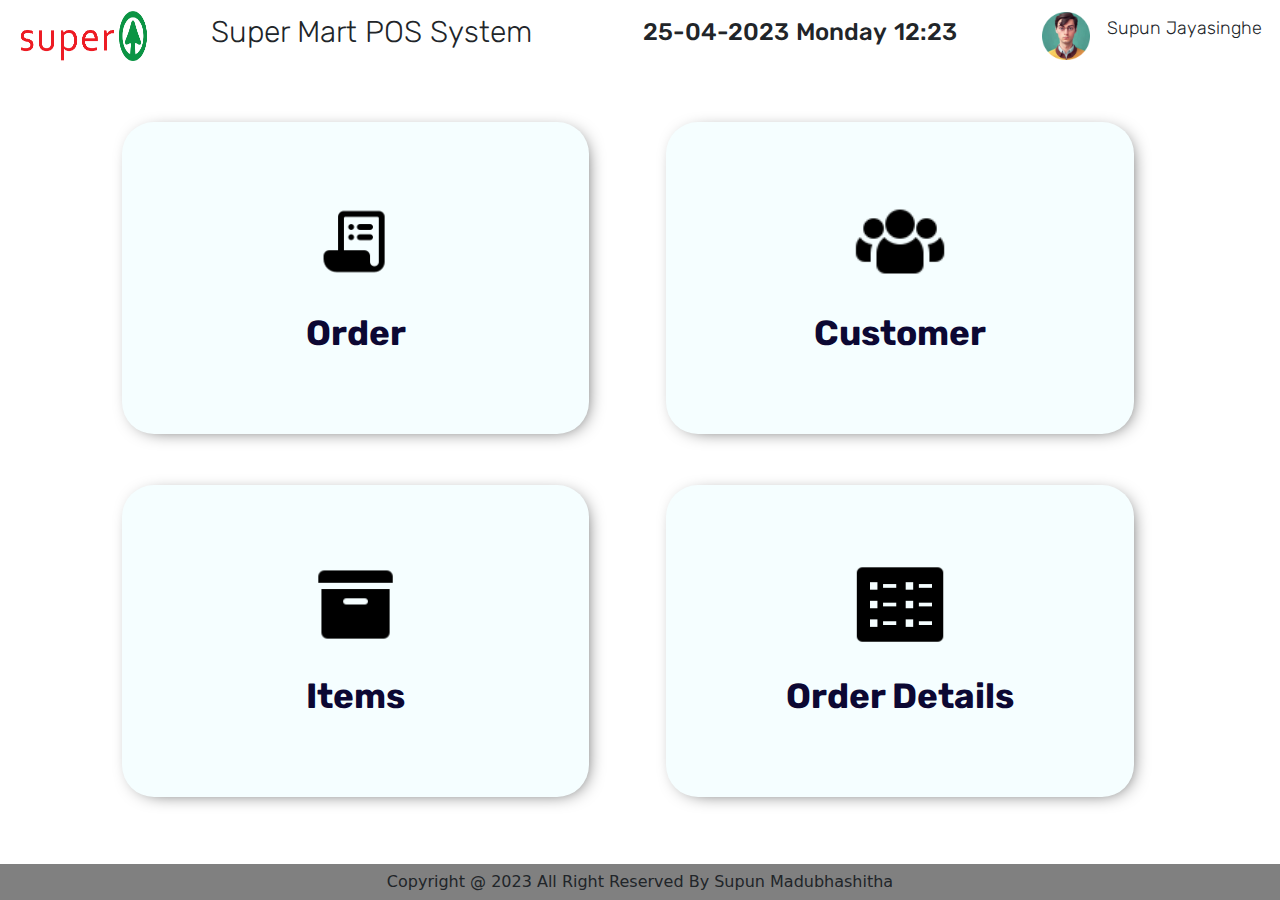
<file: index.html>
<!--/*
* @author : mj@Max
* Date    : 8/13/2023 (Sun)
* Time    : 3:38 PM
* Project : Web POS
* For GDSE course of IJSE institute.
*/-->

<!DOCTYPE html>
<html lang="en">
<head>
    <meta charset="UTF-8">
    <title>Super Mart</title>
    <link href="asset/lib/css_lib/normalize.css" rel="stylesheet">
    <link href="asset/material/logo/superMartLogo.png" rel="icon">
    <link href="https://fonts.googleapis.com" rel="preconnect">
    <link crossorigin href="https://fonts.gstatic.com" rel="preconnect">
    <link href="https://fonts.googleapis.com/css2?family=Roboto&family=Rubik&display=swap" rel="stylesheet">
    <meta content="Super mart,super,mart " name="keywords">
    <meta content="Sri lanka largest market place" name="description">
    <meta content="S.M.Jayasinghe" name="author">
    <meta content="S.M.Jayasinghe" name="owner">
    <meta content="width=device-width initial-scale=1" name="viewport">
    <link rel="stylesheet" href="asset/lib/Bootstrap/css/bootstrap.min.css">
    <link rel="stylesheet" href="asset/custom_css/main_form/Main.css">
<body>
<header>
    <section>
        <img alt="logo.png" id="logo" src="asset/material/logo/superMartLogo.png">
        <h2>Super Mart POS System</h2>
    </section>

    <section>
        <div>
            <h4>25-04-2023</h4>
            <h4>Monday</h4>
            <h4>12:23</h4>
        </div>
        <div>
            <img alt="userImage.png" id="userImage" src="asset/material/image/UserImage.png">
            <p>Supun Jayasinghe</p>
        </div>
    </section>
</header>
<main>
    <aside>
        <nav>
            <a href="">
            <div id="orderFromBtn" class="navigate_btn">
                    <img alt="order.png" class="nav_icon" src="asset/material/icon/icons8-purchase-order-96.png">
                    <h4>Order</h4>
            </div>
            </a>
            <a href="">
            <div id="customerFromBtn" class="navigate_btn">
                <img alt="order.png" class="nav_icon" src="asset/material/icon/icons8-customer-64.png">
                <h4>Customer</h4>
            </div>
            </a>
            <a href="">
            <div id="itemFromBtn" class="navigate_btn">
                <img alt="order.png" class="nav_icon" src="asset/material/icon/icons8-product-90.png">
                <h4>Items</h4>
            </div>
            </a>
            <a href="">
            <div id="orderDetailsFromBtn" class="navigate_btn">
                <img alt="order.png" class="nav_icon" src="asset/material/icon/icons8-more-details-100.png">
                <h4>Order Details</h4>
            </div>
            </a>
        </nav>
    </aside>
</main>
<footer>
    <p>Copyright  @ 2023 All Right  Reserved By Supun Madubhashitha</p>
</footer>
</body>
</html>
</file>
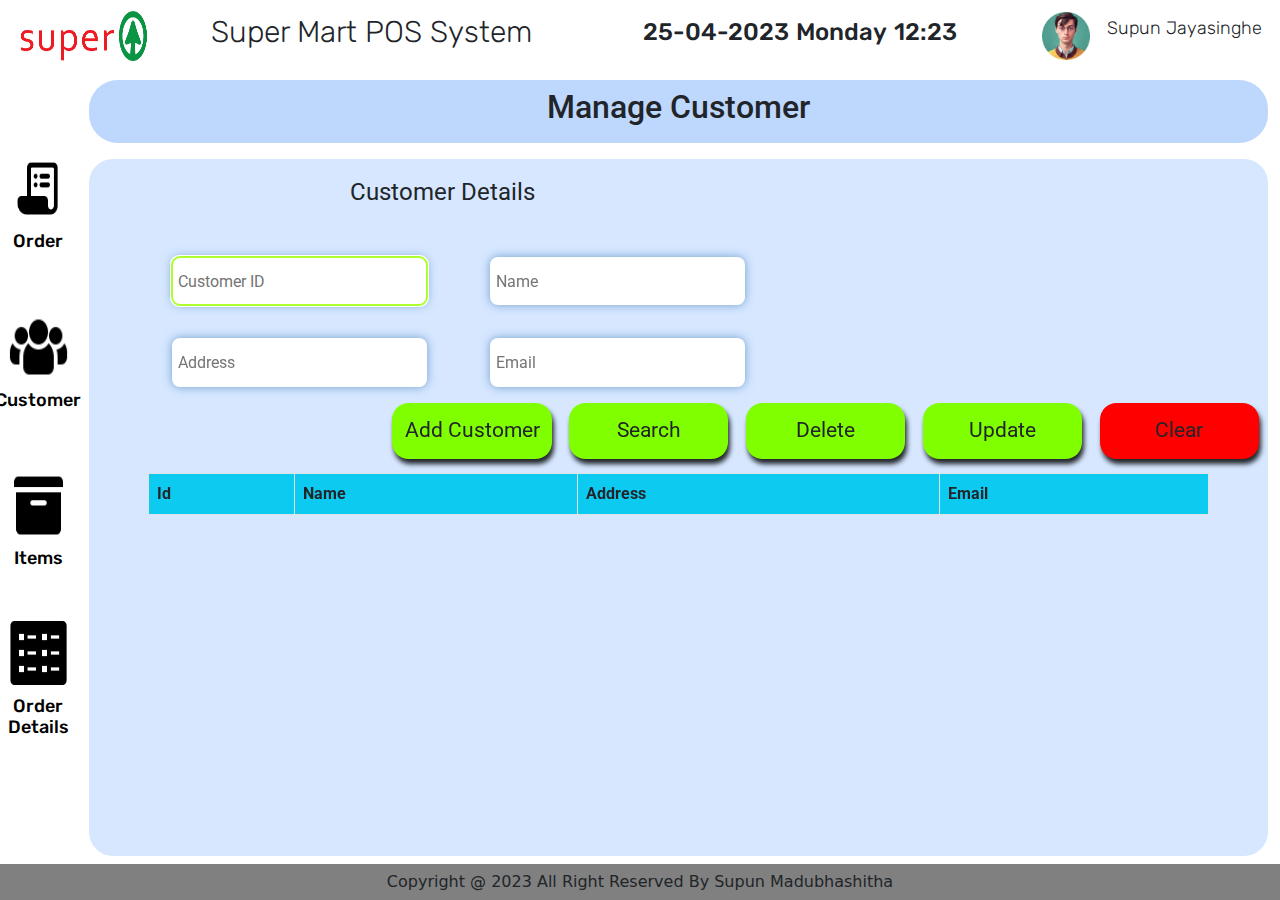
<file: customer.html>
<!--/*
* @author : supun@mj
* Project : Web POS
* Date    : 8/16/2023 (Wed)
* Time    : 2:52 AM
* For GDSE course of IJSE institute.
*/-->
<!DOCTYPE html>
<html lang="en">
<head>
    <meta charset="UTF-8">
    <title>Super Mart</title>
    <link href="asset/lib/css_lib/normalize.css" rel="stylesheet">
    <link href="asset/material/logo/superMartLogo.png" rel="icon">
    <link href="https://fonts.googleapis.com" rel="preconnect">
    <link crossorigin href="https://fonts.gstatic.com" rel="preconnect">
    <link href="https://fonts.googleapis.com/css2?family=Roboto&family=Rubik&display=swap" rel="stylesheet">
    <meta content="Super mart,super,mart " name="keywords">
    <meta content="Sri lanka largest market place" name="description">
    <meta content="S.M.Jayasinghe" name="author">
    <meta content="S.M.Jayasinghe" name="owner">
    <meta content="width=device-width initial-scale=1" name="viewport">
    <link rel="stylesheet" href="asset/lib/Bootstrap/css/bootstrap.min.css">


    <link rel="stylesheet" href="asset/custom_css/common/header/header.css">

    <link rel="stylesheet" href="asset/custom_css/common/nav_icon/nav_icon_style.css">

    <link rel="stylesheet" href="asset/custom_css/customer_form/customerForm.css">
<body>
<header>
    <section>
        <img alt="logo.png" id="logo" src="/asset/material/logo/superMartLogo.png">
        <h2>Super Mart POS System</h2>
    </section>

    <section>
        <div>
            <h4>25-04-2023</h4>
            <h4>Monday</h4>
            <h4>12:23</h4>
        </div>
        <div>
            <img alt="userImage.png" id="userImage" src="/asset/material/image/UserImage.png">
            <p>Supun Jayasinghe</p>
        </div>
    </section>
</header>
<main>
    <aside>
        <nav>
            <a href="order.html">
                <img alt="order.png" class="nav_icon" src="asset/material/icon/icons8-purchase-order-96.png">
                <h4>Order</h4>
            </a>

            <a href="">
                <img alt="order.png" class="nav_icon" src="asset/material/icon/icons8-customer-64.png">
                 <h4>Customer</h4>
            </a>
            <a href="item.html">
                <img alt="order.png" class="nav_icon" src="asset/material/icon/icons8-product-90.png">
                <h4>Items</h4>
            </a>
            <a href="orderDetails.html">
                <img alt="order.png" class="nav_icon" src="asset/material/icon/icons8-more-details-100.png">
                <h4>Order Details</h4>
            </a>
        </nav>

    </aside>
    <section class="form" id="customerForm">
        <div>
            <div>
                <h2>Manage Customer</h2>
            </div>
            <div>
                <div>
                    <div>
                        <p>Customer Details</p>
                    </div>
                    <div>
                        <label for="inputCusId"></label><input class="cusInput" id="inputCusId" placeholder=" Customer ID" type="text">
                        <label for="inputCusName"></label><input class="cusInput" id="inputCusName" placeholder=" Name" type="text">
                    </div>
                    <div>
                        <label for="inputCusAddress"></label><input class="cusInput" id="inputCusAddress" placeholder=" Address" type="text">
                        <label for="inputCusEmail"></label><input class="cusInput" id="inputCusEmail" placeholder=" Email" type="email">
                    </div>
                </div>
                <div>

                    <div id="addCus">Add Customer</div>
                    <div id="searchBtn">Search</div>
                    <div id="deleteCus">Delete</div>
                    <div id="updateCus">Update</div>
                    <div id="clearCus">Clear</div>

                </div>
                <div>
                    <table class="table table-hover table-bordered" id="customer_table">
                        <thead class="bg-info">
                        <tr>
                            <th scope="col">Id</th>
                            <th scope="col">Name</th>
                            <th scope="col">Address</th>
                            <th scope="col">Email</th>
                        </tr>
                        </thead>
                        <tbody id="cusTBody">

                        </tbody>
                    </table>
                </div>
            </div>
        </div>
    </section>


    </section>
</main>
<footer>
    <p>Copyright @ 2023 All Right Reserved By Supun Madubhashitha</p>
</footer>
<script src="asset/lib/JQuery/jquery-3.6.1.min.js"></script>
<script src="db/CustomerArray.js"></script>

<script>

    const idI = $('#inputCusId');
    const nameI = $("#inputCusName");
    const addressI = $("#inputCusAddress");
    const emailI = $("#inputCusEmail");
    const cusTBody = $('#cusTBody');

    idI.focus();

    const cusIdRegex = /^(C)[0-9]{3}$/;
    const cusNameRegex = /^[A-z ]{3,30}$/;
    const cusEmailRegex = /^[a-z0-9]{4,40}@(gmail|yahoo|ymail|email).com$/;
    const cusAddressRegex = /^[A-z0-9]{4,40}$/;

    let validateAll = false;

    function regex(status, input) {
        if (status) {
            input.css("outline-color", "greenyellow");
            // input.css("box-shadow","0 0 10px greenyellow")
            validateAll = true;

        } else {
            input.css("outline-color", "red");
            // input.css("box-shadow","0 0 10px red")
            validateAll = false;
        }
    }

    idI.on("keyup", function (event) {
        if (cusIdRegex.test(idI.val())) {
            regex(true, idI);
            if (event.code === "Enter") {
                nameI.focus();

            }

        } else {
            regex(false, idI);
            if (event.code === "Enter") {
                alert("Check your input again !!!");
            }
        }

    })
    nameI.on("keyup", function (event) {
        if (cusNameRegex.test(nameI.val())) {
            regex(true, nameI);
            if (event.code === "Enter") {
                addressI.focus();
            }
        } else {
            regex(false, nameI);
            if (event.code === "Enter") {
                alert("Check your input again !!!");
            }
        }

    })
    addressI.on("keyup", function (event) {
        if (cusAddressRegex.test(addressI.val())) {
            regex(true, addressI);
            if (event.code === "Enter") {
                emailI.focus();
            }
        } else {
            regex(false, addressI);
            if (event.code === "Enter") {
                alert("Check your input again !!!");
            }
        }

    })
    emailI.on("keyup", function (event) {
        if (cusEmailRegex.test(emailI.val())) {
            regex(true, emailI);
            if (event.code === "Enter") {
                addCustomer();
            }
        } else {
            regex(false, emailI);
            if (event.code === "Enter") {
                alert("Check your input again !!!");
            }
        }

    })

    function emptyField() {
        return idI.val() === "" || nameI.val() === "" || addressI.val() === "" || emailI.val() === "";
    }

    function customerIsExists(id){
        let exists = false;
        for (let i = 0; i < CustomerArray.length; i++) {
            if(id === CustomerArray[i].id){
                exists = true;
            }
        }
        return exists;
    }

    function getCustomerIndex(id) {
        for (let i in CustomerArray){
            if(id === CustomerArray[i].id){
                return i;
            }
        }

    }

    function loadAllCustomer() {

/*        //--------------------------- mehemath aulak na ---------------------------------------------------------------------------------------
        let customer = CustomerArray[CustomerArray.length - 1];
        let customerForTable = `<tr><td>${customer.id}</td><td>${customer.name}</td><td>${customer.address}</td><td>${customer.email}</td></tr>`;
        $("#cusTBody").append(customerForTable);*/

        // table eke clean karala mulu array ekema aluthin danth puluwan
        cusTBody.empty();
        for(let i in CustomerArray){
            let customerForTable = `<tr><td>${CustomerArray[i].id}</td><td>${CustomerArray[i].name}</td><td>${CustomerArray[i].address}</td><td>${CustomerArray[i].email}</td></tr>`;
            cusTBody.append(customerForTable);
        }



    }

    function addCustomer() {

        if (!emptyField() && validateAll) {

            if(!customerIsExists(idI.val())){
                let customerObject = {
                    id: idI.val(),
                    name: nameI.val(),
                    address: addressI.val(),
                    email: emailI.val()
                };
                CustomerArray.push(customerObject);
                loadAllCustomer();
                clearInput();
                idI.focus();
            }else {
                alert("Invalid Input !!! "+idI.val()+" customer already in the System !!!");
                idI.focus();
            }
        } else {
            alert("Invalid Input!!!");
        }
        trClick();
    }

    function updateCustomer(){
        if(customerIsExists(idI.val())) {
            if (!emptyField() && validateAll) {
                if (confirm("Do you want to Update Customer " + idI.val())) {
                    let id = getCustomerIndex(idI.val());
                    CustomerArray[id].name = nameI.val();
                    CustomerArray[id].address = addressI.val();
                    CustomerArray[id].email = emailI.val();
                    loadAllCustomer();
                    clearInput();
                    idI.focus();
                }
            }else {
                alert("Invalid Input!!!");
            }
        }else{
            alert("There is no customer in this ID "+ idI.val());
        }
        trClick();
    }

    function deleteCustomer(id){
        if(customerIsExists(id)) {
            if(confirm("Do you want to delete Customer "+id)){
                let index = getCustomerIndex(id);
                CustomerArray.splice(index,1);
                loadAllCustomer();
                clearInput();
            }
        }else{
            alert("There is no customer in this ID "+ idI.val());
        }
        trClick();
    }

    function searchCustomer(id){
        // for(var i in CustomerArray){
        //     if(id === CustomerArray[i].id){
        //         return i;
        //     }
        // }
        for(let i of CustomerArray){
            if(i.id === id ){
                return i;
            }
        }
        trClick();
    }

    function clearInput(){
        idI.val("");
        nameI.val("");
        addressI.val("");
        emailI.val("");
    }

    function trClick(){
        const cusTBodyTR = $('#cusTBody>tr');
        cusTBodyTR.off();
        cusTBodyTR.on("click",function (){
            idI.val($(this).children().eq("0").text());
            nameI.val($(this).children().eq("1").text());
            addressI.val($(this).children().eq("2").text());
            emailI.val($(this).children().eq("3").text());
        });
        cusTBodyTR.on("dblclick",function (){
            deleteCustomer(idI.val());
            clearInput();

        });
    }


    $('#addCus').on("click", function () {
        addCustomer();
        trClick();

    });

    $('#searchBtn').on("click",function(){
        let i = searchCustomer(idI.val());
        if(i == null){
            alert("There is no customer in this ID");
        }else {
            // nameI.val(CustomerArray[i].name)
            // addressI.val(CustomerArray[i].address)
            // emailI.val(CustomerArray[i].email)
            nameI.val(i.name)
            addressI.val(i.address)
            emailI.val(i.email)

        }
        trClick();
    });

    $('#deleteCus').on("click",function (){
        deleteCustomer(codeI.val());
        trClick();
    });

    $('#updateCus').on("click",function (){
        updateCustomer();
        trClick();

    });

    $('#clearCus').on("click",function (){
        clearInput();
    });

</script>

</body>
</html>
</file>
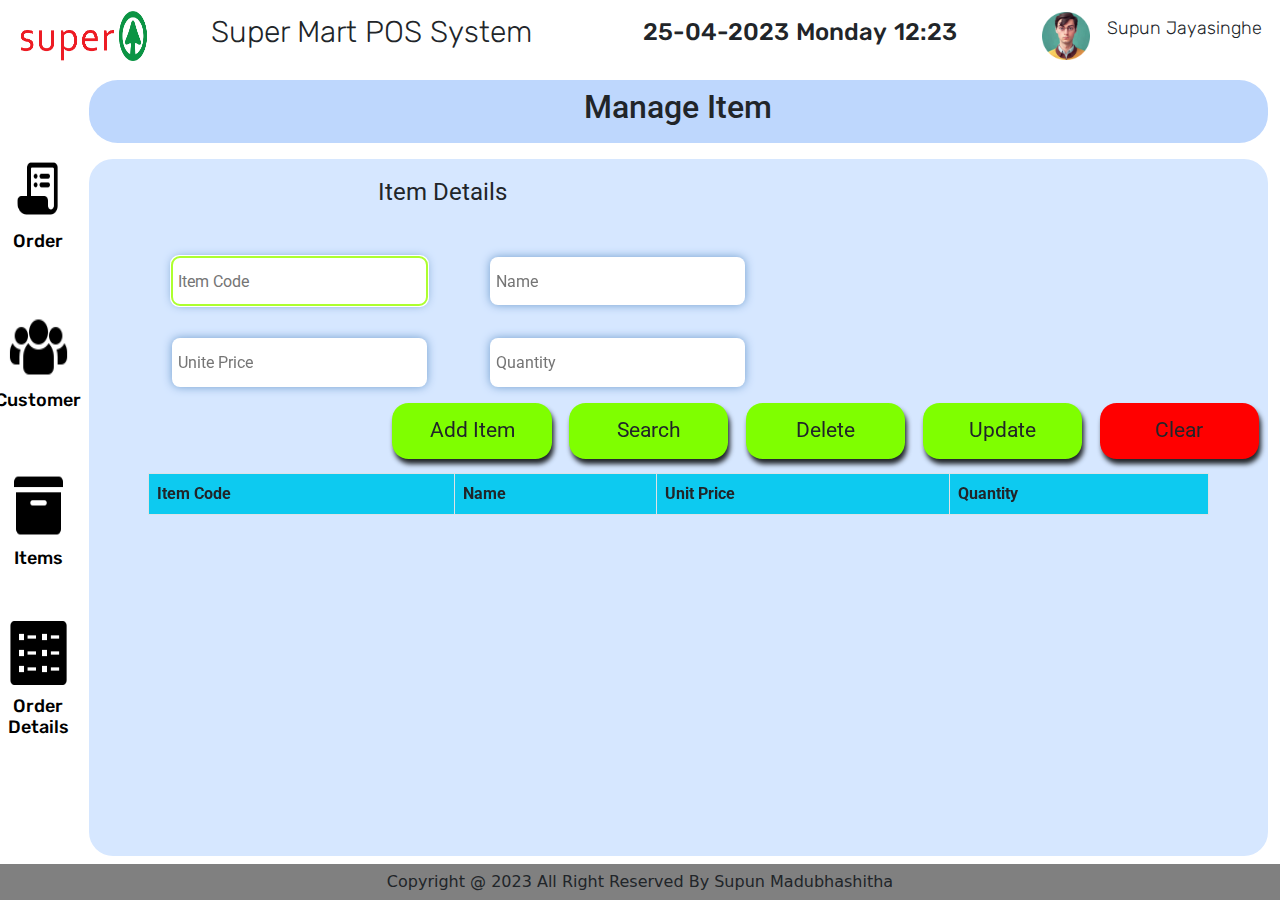
<file: item.html>
<!--/*
* @author : supun@mj
* Project : Web POS
* Date    : 8/19/2023 (Sat)
* Time    : 8:56 PM
* For GDSE course of IJSE institute.
*/-->
<!DOCTYPE html>
<html lang="en">
<head>
    <meta charset="UTF-8">
    <title>Super Mart</title>
    <link href="asset/lib/css_lib/normalize.css" rel="stylesheet">
    <link href="asset/material/logo/superMartLogo.png" rel="icon">
    <link href="https://fonts.googleapis.com" rel="preconnect">
    <link crossorigin href="https://fonts.gstatic.com" rel="preconnect">
    <link href="https://fonts.googleapis.com/css2?family=Roboto&family=Rubik&display=swap" rel="stylesheet">
    <meta content="Super mart,super,mart " name="keywords">
    <meta content="Sri lanka largest market place" name="description">
    <meta content="S.M.Jayasinghe" name="author">
    <meta content="S.M.Jayasinghe" name="owner">
    <meta content="width=device-width initial-scale=1" name="viewport">
    <link href="asset/lib/Bootstrap/css/bootstrap.min.css" rel="stylesheet">

    <link href="asset/custom_css/common/header/header.css" rel="stylesheet">
    <link href="asset/custom_css/common/nav_icon/nav_icon_style.css" rel="stylesheet">

    <link href="asset/custom_css/item_form/itemForm.css " rel="stylesheet">
<body>

<header>
    <section>
        <img alt="logo.png" id="logo" src="/asset/material/logo/superMartLogo.png">
        <h2>Super Mart POS System</h2>

    </section>

    <section>
        <div>
            <h4>25-04-2023</h4>
            <h4>Monday</h4>
            <h4>12:23</h4>
        </div>
        <div>
            <img alt="userImage.png" id="userImage" src="/asset/material/image/UserImage.png">
            <p>Supun Jayasinghe</p>
        </div>
    </section>
</header>

<main>
    <aside>
        <nav>
            <a href="order.html">
                <img alt="order.png" class="nav_icon" src="asset/material/icon/icons8-purchase-order-96.png">
                <h4>Order</h4>

            </a>
            <a href="customer.html">
                <img alt="order.png" class="nav_icon" src="asset/material/icon/icons8-customer-64.png">
                <h4>Customer</h4>
            </a>
            <a href="">
                <img alt="order.png" class="nav_icon" src="asset/material/icon/icons8-product-90.png">
                <h4>Items</h4>
            </a>
            <a href="orderDetails.html">
                <img alt="order.png" class="nav_icon" src="asset/material/icon/icons8-more-details-100.png">
                <h4>Order Details</h4>
            </a>
        </nav>

    </aside>
    <section class="form" id="itemForm">
        <div>
            <div>
                <h2>Manage Item</h2>
            </div>
            <div>
                <div>
                    <div>
                        <p>Item Details</p>
                    </div>
                    <div>
                        <label for="inputItemId"></label><input class="itemInput" id="inputItemId"
                                                                placeholder=" Item Code" type="text">
                        <label for="inputItemName"></label><input class="itemInput" id="inputItemName"
                                                                  placeholder=" Name" type="text">
                    </div>
                    <div>
                        <label for="inputItemUnitPrice"></label><input class="itemInput" id="inputItemUnitPrice"
                                                                       placeholder=" Unite Price" type="text">
                        <label for="inputItemQuantity"></label><input class="itemInput" id="inputItemQuantity"
                                                                      placeholder=" Quantity" type="text">
                    </div>
                </div>
                <div>
                    <div id="addItem">Add Item</div>
                    <div id="searchItem">Search</div>
                    <div id="deleteItem">Delete</div>
                    <div id="updateItem">Update</div>
                    <div id="clearItem">Clear</div>

                </div>
                <div>
                    <table class="table table-hover table-bordered" id="item_table">
                        <thead class="bg-info">
                        <tr>
                            <th scope="col">Item Code</th>
                            <th scope="col">Name</th>
                            <th scope="col">Unit Price</th>
                            <th scope="col">Quantity</th>
                        </tr>
                        </thead>
                        <tbody id="itemTBody">

                        </tbody>
                    </table>

                </div>
            </div>
        </div>
    </section>
</main>

<footer>
    <p>Copyright @ 2023 All Right Reserved By Supun Madubhashitha</p>
</footer>

<script src="asset/lib/JQuery/jquery-3.6.1.min.js"></script>
<script src="db/ItemArray.js"></script>

<script>

    const codeI = $('#inputItemId');
    const nameI = $('#inputItemName');
    const unitPI = $('#inputItemUnitPrice');
    const qtyI = $('#inputItemQuantity');
    const itemTBody = $('#itemTBody');

    codeI.focus();

    const itemCode = /^(I)[0-9]{3}$/;
    const itemNameRegex = /^[A-z ]{3,30}$/;
    const itemUnitPRegex = /^[0-9]{1,6}$/;
    const itemQTYRegex = /^[0-9]{1,6}$/;

    let validateAll = false;

    function regex(status, input) {
        if (status) {
            input.css("outline-color", "greenyellow");
            // input.css("box-shadow","0 0 10px greenyellow")
            validateAll = true;

        } else {
            input.css("outline-color", "red");
            // input.css("box-shadow","0 0 10px red")
            validateAll = false;
        }
    }

    codeI.on("keyup", function (event) {
        if (itemCode.test(codeI.val())) {
            regex(true, codeI);
            if (event.code === "Enter") {
                nameI.focus();
            }

        } else {
            regex(false, codeI);
            if (event.code === "Enter") {
                alert("Check your input again !!!");
            }
        }

    })
    nameI.on("keyup", function (event) {
        if (itemNameRegex.test(nameI.val())) {
            regex(true, nameI);
            if (event.code === "Enter") {
                unitPI.focus();
            }
        } else {
            regex(false, nameI);
            if (event.code === "Enter") {
                alert("Check your input again !!!");
            }
        }

    })
    unitPI.on("keyup", function (event) {
        if (itemUnitPRegex.test(unitPI.val())) {
            regex(true, unitPI);
            if (event.code === "Enter") {
                qtyI.focus();
            }
        } else {
            regex(false, unitPI);
            if (event.code === "Enter") {
                alert("Check your input again !!!");
            }
        }

    })
    qtyI.on("keyup", function (event) {
        if (itemQTYRegex.test(qtyI.val())) {
            regex(true, qtyI);
            if (event.code === "Enter") {
                addItem();
            }
        } else {
            regex(false, qtyI);
            if (event.code === "Enter") {
                alert("Check your input again !!!");
            }
        }

    })

    function emptyField() {
        return codeI.val() === "" || nameI.val() === "" || unitPI.val() === "" || qtyI.val() === "";
    }

    function itemIsExists(id) {
        let exists = false;
        for (let i = 0; i < ItemArray.length; i++) {
            if (id === ItemArray[i].code) {
                exists = true;
            }
        }
        return exists;
    }

    function getItemIndex(id) {
        for (let i in ItemArray) {
            if (id === ItemArray[i].code) {
                return i;
            }
        }

    }

    function loadAllItem() {

        /*        //--------------------------- mehemath aulak na ---------------------------------------------------------------------------------------
                let customer = CustomerArray[CustomerArray.length - 1];
                let customerForTable = `<tr><td>${customer.id}</td><td>${customer.name}</td><td>${customer.address}</td><td>${customer.email}</td></tr>`;
                $("#cusTBody").append(customerForTable);*/

        // table eke clean karala mulu array ekema aluthin danth puluwan
        itemTBody.empty();
        for (let i in ItemArray) {
            let itemForTable = `<tr><td>${ItemArray[i].code}</td><td>${ItemArray[i].name}</td><td>${ItemArray[i].unitPrice}</td><td>${ItemArray[i].qty}</td></tr>`;
            itemTBody.append(itemForTable);
        }


    }

    function addItem() {

        if (!emptyField() && validateAll) {

            if (!itemIsExists(codeI.val())) {
                let itemObject = {
                    code: codeI.val(),
                    name: nameI.val(),
                    unitPrice: unitPI.val(),
                    qty: qtyI.val()
                };
                ItemArray.push(itemObject);
                loadAllItem();
                clearInput();
                codeI.focus();
            } else {
                alert("Invalid Input !!! " + codeI.val() + " Item already in the System !!!");
                codeI.focus();
            }
        } else {
            alert("Invalid Input!!!");
        }
        trClick();
    }

    function updateItem() {
        if (itemIsExists(codeI.val())) {
            if (!emptyField() && validateAll) {
                if (confirm("Do you want to Update Item Code " + codeI.val())) {
                    let id = getItemIndex(codeI.val());
                    ItemArray[id].name = nameI.val();
                    ItemArray[id].unitPrice = unitPI.val();
                    ItemArray[id].qty = qtyI.val();
                    loadAllItem();
                    clearInput();
                    codeI.focus();
                }
            } else {
                alert("Invalid Input!!!");
            }
        } else {
            alert("There is no Item in this Item Code " + codeI.val());
        }
        trClick();
    }

    function deleteItem(id) {
        if (itemIsExists(id)) {
            if (confirm("Do you want to delete Item " + id)) {
                let index = getItemIndex(codeI.val());
                ItemArray.splice(index, 1);
                loadAllItem();
                clearInput();
            }
        } else {
            alert("There is no Item in this code " + id);
        }
        trClick();
    }

    function searchItem(id) {
        // for(var i in CustomerArray){
        //     if(id === CustomerArray[i].id){
        //         return i;
        //     }
        // }
        for (let i of ItemArray) {
            if (i.code === id) {
                return i;
            }
        }
        trClick();
    }

    function clearInput() {
        codeI.val("");
        nameI.val("");
        unitPI.val("");
        qtyI.val("");
    }

    function trClick() {
        const itemTBTR = $('#itemTBody>tr');
        itemTBTR.off();
        itemTBTR.on("click", function () {
            codeI.val($(this).children().eq("0").text());
            nameI.val($(this).children().eq("1").text());
            unitPI.val($(this).children().eq("2").text());
            qtyI.val($(this).children().eq("3").text());
        });
        itemTBTR.on("dblclick", function () {
            deleteItem(codeI.val());
            clearInput();

        });
    }


    $("#addItem").on('click', function () {
        addItem();
        trClick();
    });

    $("#searchItem").on('click', function () {
        let i = searchItem(codeI.val());
        if (i == null) {
            alert("There is no Item in this Code");
        } else {
            // nameI.val(CustomerArray[i].name)
            // addressI.val(CustomerArray[i].address)
            // emailI.val(CustomerArray[i].email)
            nameI.val(i.name)
            unitPI.val(i.unitPrice)
            qtyI.val(i.qty)

        }
        trClick();

    });

    $("#deleteItem").on('click', function () {
        deleteItem(codeI.val());

    });

    $("#updateItem").on('click', function () {
        updateItem();
        trClick();

    });

    $("#clearItem").on('click', function () {
        clearInput();

    });


</script>

</body>
</html>
</file>
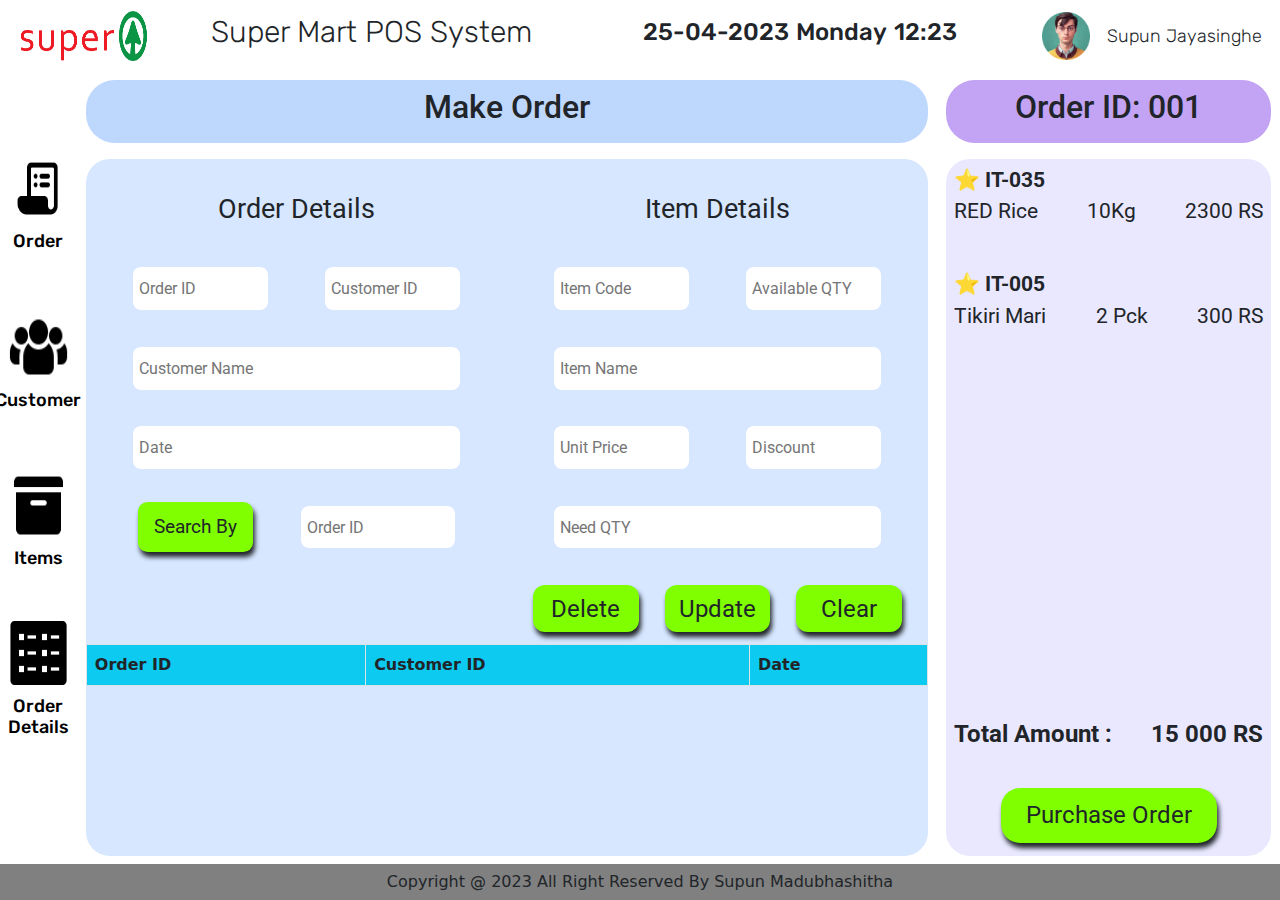
<file: order.html>
<!--/*
* Author  : supun@mj
* Project : Web POS
* Date    : 9/2/2023 Sat
* Time    : 8:27 PM
* For GDSE course of IJSE institute.
*/-->
<!DOCTYPE html>
<html lang="en">
<head>
    <title>Super Mart</title>
    <link href="asset/lib/css_lib/normalize.css" rel="stylesheet">
    <link href="asset/material/logo/superMartLogo.png" rel="icon">
    <link href="https://fonts.googleapis.com" rel="preconnect">
    <link crossorigin href="https://fonts.gstatic.com" rel="preconnect">
    <link href="https://fonts.googleapis.com/css2?family=Roboto&family=Rubik&display=swap" rel="stylesheet">
    <meta content="Super mart,super,mart " name="keywords">
    <meta content="Sri lanka largest market place" name="description">
    <meta content="S.M.Jayasinghe" name="author">
    <meta content="S.M.Jayasinghe" name="owner">
    <meta content="width=device-width initial-scale=1" name="viewport">
    <link href="asset/lib/Bootstrap/css/bootstrap.min.css" rel="stylesheet">

    <link href="asset/custom_css/common/header/header.css" rel="stylesheet">

    <link href="asset/custom_css/common/nav_icon/nav_icon_style.css" rel="stylesheet">

    <link href="asset/custom_css/order_form/orderForm.css " rel="stylesheet">
</head>
<body>

<header>
    <section>
        <img alt="logo.png" id="logo" src="/asset/material/logo/superMartLogo.png">
        <h2>Super Mart POS System</h2>
    </section>

    <section>
        <div>
            <h4>25-04-2023</h4>
            <h4>Monday</h4>
            <h4>12:23</h4>
        </div>
        <div>
            <img alt="userImage.png" id="userImage" src="/asset/material/image/UserImage.png">
            <p>Supun Jayasinghe</p>
        </div>
    </section>
</header>

<main>
    <aside>
        <nav>
            <a href="">
                <img alt="order.png" class="nav_icon" src="asset/material/icon/icons8-purchase-order-96.png">
                <h4>Order</h4>
            </a>
            <a href="customer.html">
                <img alt="order.png" class="nav_icon" src="asset/material/icon/icons8-customer-64.png">
                <h4>Customer</h4>
            </a>
            <a href="item.html">
                <img alt="order.png" class="nav_icon" src="asset/material/icon/icons8-product-90.png">
                <h4>Items</h4>
            </a>
            <a href="orderDetails.html">
                <img alt="order.png" class="nav_icon" src="asset/material/icon/icons8-more-details-100.png">
                <h4>Order Details</h4>
            </a>
        </nav>

    </aside>
    <section class="form active-form" id="orderForm">
        <div>
            <section id="makeOrderSect">
                <div>
                    <h2>Make Order</h2>
                </div>
                <div>
                    <section>
                        <div id="order_details">
                            <div><p>Order Details</p></div>
                            <div>
                                <input placeholder=" Order ID" type="text">
                                <input placeholder=" Customer ID" type="text">
                            </div>
                            <div><input placeholder=" Customer Name" type="text"></div>
                            <div><input placeholder=" Date" type="text"></div>
                            <div>
                                <div><p>Search By</p></div>
                                <input placeholder=" Order ID" type="text">
                            </div>

                        </div>
                        <div id="item_details">
                            <div><p>Item Details</p></div>
                            <div>
                                <input placeholder=" Item Code" type="text">
                                <input placeholder=" Available QTY" type="text">
                            </div>
                            <div><input placeholder=" Item Name" type="text"></div>
                            <div>
                                <input placeholder=" Unit Price" type="text">
                                <input placeholder=" Discount" type="text">
                            </div>
                            <div>
                                <input placeholder=" Need QTY" type="text">
                            </div>
                        </div>
                    </section>
                    <section>
                        <div>
                            <div>Delete</div>
                            <div>Update</div>
                            <div>Clear</div>
                        </div>
                        <div>
                            <table class="table table-hover table-bordered" id="order_table">
                                <thead class="bg-info">
                                <tr>
                                    <th scope="col">Order ID</th>
                                    <th scope="col">Customer ID</th>
                                    <th scope="col">Date</th>
                                </tr>
                                </thead>
                                <tbody id="itemTBody">

                                </tbody>
                            </table>

                        </div>


                    </section>
                </div>
            </section>
            <section id="parchOrderSect">
                <div>
                    <h2>Order ID: 001</h2>
                </div>
                <div>

                    <div>
                        <div>
                            <p>⭐ IT-035 </p>
                            <div>
                                <p>RED Rice </p>
                                <p>10Kg </p>
                                <p>2300 RS</p>
                            </div>
                        </div>
                        <div>
                            <p>⭐ IT-005 </p>
                            <div>
                                <p>Tikiri Mari </p>
                                <p>2 Pck </p>
                                <p>300 RS</p>
                            </div>
                        </div>

                    </div>

                    <div>
                        <p>Total Amount : </p>
                        <p>15 000 RS</p>
                    </div>

                    <div>
                        <div>Purchase Order</div>
                    </div>

                </div>
            </section>
        </div>

    </section>
</main>

<footer>
    <p>Copyright @ 2023 All Right Reserved By Supun Madubhashitha</p>
</footer>

</body>
</html>
</file>
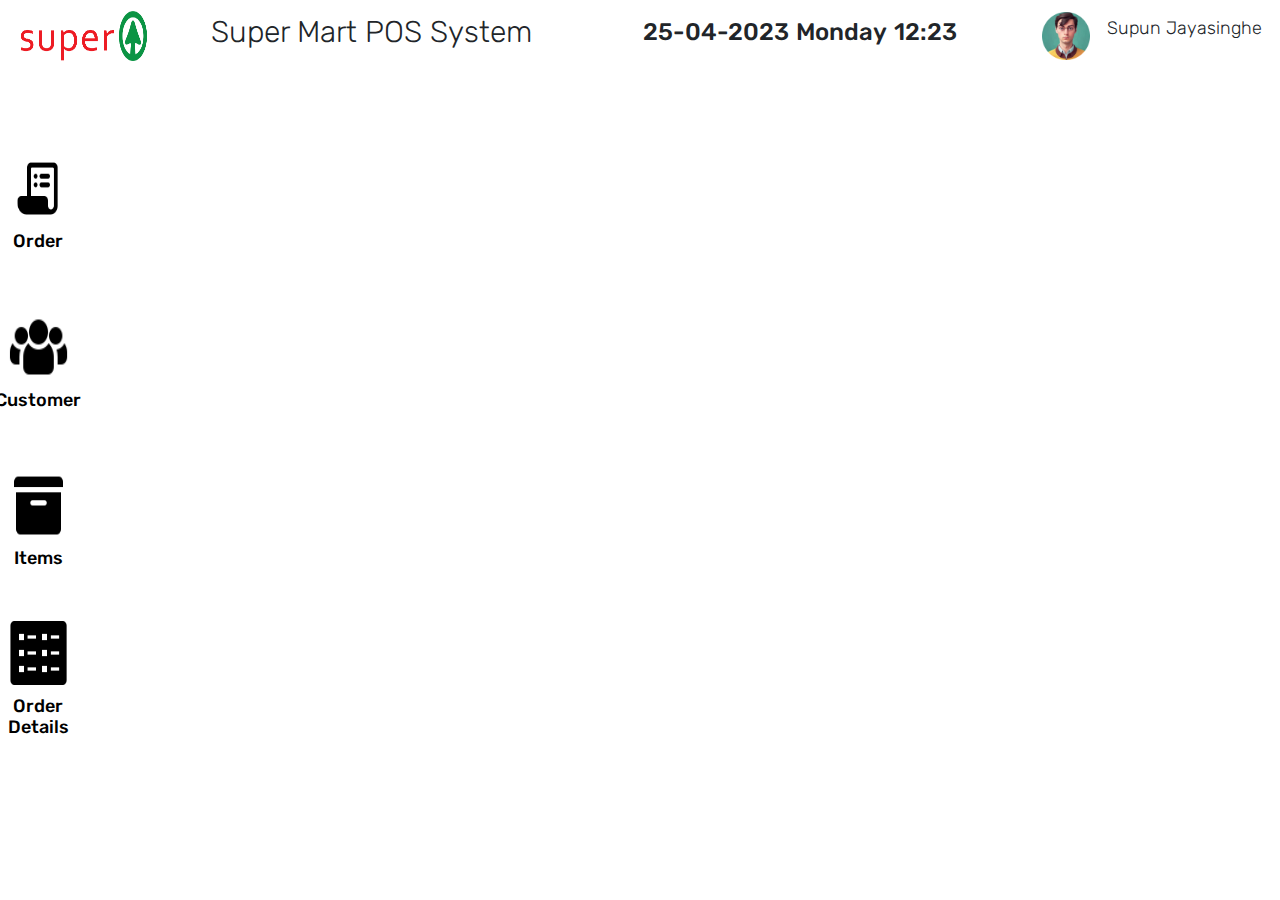
<file: orderDetails.html>
<!DOCTYPE html>
<html lang="en">
<head>
    <meta charset="UTF-8">
    <title>Super Mart</title>
    <link href="asset/lib/css_lib/normalize.css" rel="stylesheet">
    <link href="asset/material/logo/superMartLogo.png" rel="icon">
    <link href="https://fonts.googleapis.com" rel="preconnect">
    <link crossorigin href="https://fonts.gstatic.com" rel="preconnect">
    <link href="https://fonts.googleapis.com/css2?family=Roboto&family=Rubik&display=swap" rel="stylesheet">
    <meta content="Super mart,super,mart " name="keywords">
    <meta content="Sri lanka largest market place" name="description">
    <meta content="S.M.Jayasinghe" name="author">
    <meta content="S.M.Jayasinghe" name="owner">
    <meta content="width=device-width initial-scale=1" name="viewport">
    <link rel="stylesheet" href="asset/lib/Bootstrap/css/bootstrap.min.css">

    <link rel="stylesheet" href="asset/custom_css/common/header/header.css">
    <link rel="stylesheet" href="asset/custom_css/common/nav_icon/nav_icon_style.css">

    <link rel="stylesheet" href="asset/custom_css/orderDetails_form/orderDetails.css">

</head>
<body>

<header>
    <section>
        <img alt="logo.png" id="logo" src="asset/material/logo/superMartLogo.png">
        <h2>Super Mart POS System</h2>
    </section>

    <section>
        <div>
            <h4>25-04-2023</h4>
            <h4>Monday</h4>
            <h4>12:23</h4>
        </div>
        <div>
            <img alt="userImage.png" id="userImage" src="asset/material/image/UserImage.png">
            <p>Supun Jayasinghe</p>
        </div>
    </section>
</header>

<main>
    <aside>
        <nav>
            <a href="order.html">
                <img alt="order.png" class="nav_icon" src="asset/material/icon/icons8-purchase-order-96.png">
                <h4>Order</h4>
            </a>
            <a href="customer.html">
                <img alt="order.png" class="nav_icon" src="asset/material/icon/icons8-customer-64.png">
                <h4>Customer</h4>
            </a>
            <a href="item.html">
                <img alt="order.png" class="nav_icon" src="asset/material/icon/icons8-product-90.png">
                <h4>Items</h4>
            </a>
            <a href="">
                <img alt="order.png" class="nav_icon" src="asset/material/icon/icons8-more-details-100.png">
                <h4>Order Details</h4>
            </a>
        </nav>

    </aside>

    <section id="order_details">

    </section>

</main>

</body>
</html>
</file>
<file: asset/custom_css/main_form/Main.css>
<!--/*
* @author : mj@Max
* Date    : 8/14/2023 (Sun)
* Time    : 4:38 AM
* Project : Web POS
* For GDSE course of IJSE institute.
*/-->

/*----style for header----------------------*/
header{
    display: flex;
    width: 100%;
    height: 8vh;
    /*background-color: #BED7FD;*/
}
header > section{
    width: 50%;
    height: 100%;
    display: flex;
    align-items: center;
    position: relative;

}
header > section:first-child > img {
    width: 20%;
    height: 70%;
    margin-left: 3%;
}
header > section:first-child > h2 {
    /*font-family: 'Roboto', sans-serif;*/
    font-family: 'Rubik', sans-serif;
    margin-left: 10%;
    font-size: 30px;
    font-weight: lighter;

}
header > section:nth-child(2) > div {
    width: 50%;
    height: 100%;
    display: flex;
    align-items: center;
    font-family: 'Rubik', sans-serif;
    font-weight: lighter;
}

header > section:nth-child(2) > div:first-child {
    justify-content: space-around;
    font-size: 20px;

}
header > section:nth-child(2) > div:nth-child(2) {
    justify-content: space-evenly;
    font-size: 18px;
}
header > section:nth-child(2) > div:nth-child(2) > img {
    margin-left: 20%;
    width: 15%;
}

/*----style for main----------------------*/
main {
    display: flex;
    justify-content: center;
    align-items: center;
    width: 100%;
    height: 88vh;
}

/*------aside nav---------------*/
main > aside {
    width: 90%;
    height: 97%;
    display: flex;
    justify-content: center;
    align-items: center;


}
main > aside > nav {
    width: 90%;
    height: 90%;
    display: grid;
    grid-template-columns: 1fr 1fr ;
    grid-template-rows: 1fr 1fr;
    gap: 5%;


}

.navigate_btn {
    position: relative;
    width: 95%;
    height: 95%;
    display: flex;
    flex-direction: column;
    justify-content: center;
    align-items: center;
    cursor: pointer;
    background-color: #f5feff;
    border-radius: 2em;
    box-shadow: 4px 3px 20px -10px black;

    transition: background 0.4s,transform 0.4s;

}
.navigate_btn:hover{
    transform: translateY(-10px);
}
main > aside > nav > a {
    text-decoration: none;
    color: #0c0833;
}
main > aside > nav > a > div > img {
    width: 20%;
    height: 30%;
}
main > aside > nav > a > div > h4 {
    font-family: 'Rubik', sans-serif;
    font-size: 35px;
    margin-top: 5%;
    text-align: center;
    font-weight: bold;
}

/*----style for footer----------------------------------------------------------------------------*/
footer {
    width: 100%;
    height: 4vh;
    background-color: gray;
    display: flex;
    justify-content: center;
    align-items: center;
}
footer > p {
    margin: 0;
}
</file>
<file: asset/custom_css/common/header/header.css>
header{
    display: flex;
    width: 100%;
    height: 8vh;
    /*background-color: #BED7FD;*/
}
header > section{
    width: 50%;
    height: 100%;
    display: flex;
    align-items: center;
    position: relative;

}
header > section:first-child > img {
    width: 20%;
    height: 70%;
    margin-left: 3%;
}
header > section:first-child > h2 {
    /*font-family: 'Roboto', sans-serif;*/
    font-family: 'Rubik', sans-serif;
    margin-left: 10%;
    font-size: 30px;
    font-weight: lighter;

}
header > section:nth-child(2) > div {
    width: 50%;
    height: 100%;
    display: flex;
    align-items: center;
    font-family: 'Rubik', sans-serif;
    font-weight: lighter;
}

header > section:nth-child(2) > div:first-child {
    justify-content: space-around;
    font-size: 20px;

}
header > section:nth-child(2) > div:nth-child(2) {
    justify-content: space-evenly;
    font-size: 18px;
}
header > section:nth-child(2) > div:nth-child(2) > img {
    margin-left: 20%;
    width: 15%;
}
</file>
<file: asset/custom_css/common/nav_icon/nav_icon_style.css>
<!--
/*
* @author : supun@mj
* Project : Web POS
* Date    : 8/16/2023 (Wed)
* Time    : 3:03 AM
* For GDSE course of IJSE institute.
*/
-->
/*

header{
    display: flex;
    width: 100%;
    height: 8vh;
    !*background-color: #BED7FD;*!
}
header > section{
    width: 50%;
    height: 100%;
    display: flex;
    align-items: center;
    position: relative;

}
header > section:first-child > img {
    width: 20%;
    height: 70%;
    margin-left: 3%;
}
header > section:first-child > h2 {
    !*font-family: 'Roboto', sans-serif;*!
    font-family: 'Rubik', sans-serif;
    margin-left: 10%;
    font-size: 30px;
    font-weight: lighter;

}
header > section:nth-child(2) > div {
    width: 50%;
    height: 100%;
    display: flex;
    align-items: center;
    font-family: 'Rubik', sans-serif;
    font-weight: lighter;
}

header > section:nth-child(2) > div:first-child {
    justify-content: space-around;
    font-size: 20px;

}
header > section:nth-child(2) > div:nth-child(2) {
    justify-content: space-evenly;
    font-size: 18px;
}
header > section:nth-child(2) > div:nth-child(2) > img {
    margin-left: 20%;
    width: 15%;
}
*/

/*----style for main----------------------*/
main {
    display: flex;
    justify-content: space-around;
    width: 100%;
    height: 88vh;
}

/*------aside nav---------------*/
main > aside {
    width: 6%;
    background-color: white;
    display: flex;
    justify-content: center;
    height: 88vh;
}
main > aside > nav {
    width: 80%;
    height: 80%;
    margin-top: 70%;

}
main > aside > nav > a {
    text-decoration: none;
    color:black;
}
main > aside > nav > a > img {
    width: 100%;
    height: 50%;
}
main > aside > nav > a > h4 {
    font-family: 'Rubik', sans-serif;
    font-size: 18px;
    margin-top: 5%;
    text-align: center;
}
main > aside > nav > a {
    width: 100%;
    height: 25%;
    display: flex;
    flex-direction: column;
    justify-content: center;
    align-items: center;
    cursor: pointer;

}
</file>
<file: asset/custom_css/customer_form/customerForm.css>
<!--
/*
* @author : supun@mj
* Project : Web POS
* Date    : 8/16/2023 (Wed)
* Time    : 3:03 AM
* For GDSE course of IJSE institute.
*/
-->

#customerForm {
    width: 94%;
    height: 100%;

}
#customerForm > div {
    width: 100%;
    height: 100%;
    display: flex;
    flex-direction: column;
    justify-content: space-around;
    align-items: center;
    font-family: 'Roboto', sans-serif;
    position: relative;
}

#customerForm > div > div:first-child {
    width: 98%;
    height: 8%;
    background-color: #BED7FD;
    border-radius: 1.5em;
    display: flex;
    justify-content: center;
    align-items: center;
    font-size: 1.2em;

}
#customerForm  > div > div:nth-child(2) {
    width: 98%;
    height: 88%;
    background-color:#d6e7ff ;
    border-radius: 1.5em;
    display: flex;
    flex-direction:column ;
}
/*---------------------------------------*/
#customerForm  > div > div:nth-child(2) > div:first-child {
    width: 60%;
    height: 35%;
    /*background-color: #C2A3F4;*/
    display: flex;
    flex-direction: column;
    justify-content: space-around;
    align-self: flex-start;
    margin-left: 3%;
}
#customerForm  > div > div:nth-child(2) > div:first-child > div {
    display: flex;
    width: 90%;
    height: 33%;
    align-items: center;
    justify-content: space-around;
}
#customerForm > div > div:nth-child(2) > div:first-child > div > input {
    border-radius: 0.5em;
    border: none;
    width: 55%;
    height: 60%;
}
#customerForm  > div > div:nth-child(2) > div:first-child > div:first-child {
    font-size: 1.5em;
}
#customerForm > div > div:nth-child(2) > div:first-child > div:nth-child(2) > input {
    width: 40%;
}
#customerForm  > div > div:nth-child(2) > div:first-child > div:nth-child(3) > input {
    width: 40%;
}
#customerForm  > div > div:nth-child(2) > div:first-child > div:nth-child(4) > div {
    width: 20%;
    height: 60%;
    display: flex;
    justify-content: center;
    align-items: center;
    background-color: chartreuse;
    border-radius: 0.8em;
    box-shadow: 2px 5px 5px 0;
    font-size: 1.3em;
    font-family: 'Roboto', sans-serif;
    margin-left: 10%;
    cursor: pointer;

}

/*------------------------------------------*/

#customerForm  > div > div:nth-child(2) > div:nth-child(2) {
    width: 75%;
    height: 10%;
    /*background-color: red;*/
    align-self: flex-end;
    display: flex;
    justify-content: space-around;
    align-items: flex-start;

}
#customerForm  > div > div:nth-child(2) > div:nth-child(2) > div {
    width: 18%;
    height: 80%;
    display: flex;
    justify-content: center;
    align-items: center;
    background-color: chartreuse;
    border-radius: 0.8em;
    box-shadow: 2px 5px 5px 0;
    font-size: 1.3em;
    font-family: 'Roboto', sans-serif;
    /*margin-left: 10%;*/
    cursor: pointer;
    user-select: none;

}
#customerForm  > div > div:nth-child(2) > div:nth-child(2) > div:nth-child(5){
    background-color: red;
}
/*-----------------------------------------------------*/
#customerForm  > div > div:nth-child(2) > div:nth-child(3) {
    width: 90%;
    height: 40%;
    align-self: center;
    /*background-color: chartreuse;*/
    display: flex;
    justify-content: center;

}
#customerForm  > div > div:nth-child(2) > div:nth-child(3) > table {
   height: 0;
    background-color: whitesmoke;

}
.cusInput{
    outline-color:  greenyellow;
    box-shadow: 0 0 10px #719ECE;
}

/*----style for footer----------------------------------------------------------------------------*/
footer {
    width: 100%;
    height: 4vh;
    background-color: gray;
    display: flex;
    justify-content: center;
    align-items: center;
}
footer > p {
    margin: 0;
}
</file>
<file: asset/custom_css/item_form/itemForm.css>
<!--
/*
* @author : supun@mj
* Project : Web POS
* Date    : 8/19/2023 (Sat)
* Time    : 9:00 PM
* For GDSE course of IJSE institute.
*/
-->
#itemForm {
    width: 94%;
    height: 100%;

}
#itemForm  > div {
    width: 100%;
    height: 100%;
    display: flex;
    flex-direction: column;
    justify-content: space-around;
    align-items: center;
    font-family: 'Roboto', sans-serif;
    position: relative;
}

#itemForm> div > div:first-child {
    width: 98%;
    height: 8%;
    background-color: #BED7FD;
    border-radius: 1.5em;
    display: flex;
    justify-content: center;
    align-items: center;
    font-size: 1.2em;

}
#itemForm > div > div:nth-child(2) {
    width: 98%;
    height: 88%;
    background-color:#d6e7ff ;
    border-radius: 1.5em;
    display: flex;
    flex-direction:column ;
}
/*---------------------------------------*/
#itemForm > div > div:nth-child(2) > div:first-child {
    width: 60%;
    height: 35%;
    /*background-color: #C2A3F4;*/
    display: flex;
    flex-direction: column;
    justify-content: space-around;
    align-self: flex-start;
    margin-left: 3%;
}
#itemForm > div > div:nth-child(2) > div:first-child > div {
    display: flex;
    width: 90%;
    height: 33%;
    align-items: center;
    justify-content: space-around;
}
#itemForm> div > div:nth-child(2) > div:first-child > div > input {
    border-radius: 0.5em;
    border: none;
    width: 55%;
    height: 60%;
}
#itemForm > div > div:nth-child(2) > div:first-child > div:first-child {
    font-size: 1.5em;
}
#itemForm> div > div:nth-child(2) > div:first-child > div:nth-child(2) > input {
    width: 40%;
}
#itemForm > div > div:nth-child(2) > div:first-child > div:nth-child(3) > input {
    width: 40%;
}
#itemForm > div > div:nth-child(2) > div:first-child > div:nth-child(4) > div {
    width: 20%;
    height: 60%;
    display: flex;
    justify-content: center;
    align-items: center;
    background-color: chartreuse;
    border-radius: 0.8em;
    box-shadow: 2px 5px 5px 0;
    font-size: 1.3em;
    font-family: 'Roboto', sans-serif;
    margin-left: 10%;
    cursor: pointer;

}

/*------------------------------------------*/

#itemForm > div > div:nth-child(2) > div:nth-child(2) {
    width: 75%;
    height: 10%;
    /*background-color: red;*/
    align-self: flex-end;
    display: flex;
    justify-content: space-around;
    align-items: flex-start;

}
#itemForm > div > div:nth-child(2) > div:nth-child(2) > div {
    width: 18%;
    height: 80%;
    display: flex;
    justify-content: center;
    align-items: center;
    background-color: chartreuse;
    border-radius: 0.8em;
    box-shadow: 2px 5px 5px 0;
    font-size: 1.3em;
    font-family: 'Roboto', sans-serif;
    /*margin-left: 10%;*/
    cursor: pointer;
    user-select: none;

}
#itemForm > div > div:nth-child(2) > div:nth-child(2) > div:nth-child(5){
    background-color: red;

}
    /*-----------------------------------------------------*/
#itemForm > div > div:nth-child(2) > div:nth-child(3) {
    width: 90%;
    height: 40%;
    align-self: center;
    /*background-color: chartreuse;*/
    display: flex;
    justify-content: center;

}
#itemForm > div > div:nth-child(2) > div:nth-child(3) > table {
    height: 0;
    background-color: white;
}
.itemInput {
    outline-color: greenyellow;
    box-shadow: 0 0 10px #719ECE;
}

/*----style for footer----------------------------------------------------------------------------*/
footer {
    width: 100%;
    height: 4vh;
    background-color: #808080;
    display: flex;
    justify-content: center;
    align-items: center;
}
footer > p {
    margin: 0;
}
</file>
<file: asset/custom_css/order_form/orderForm.css>
/*
 * @author : @MJ
 * Date    : 6/22/2023
 * Time    : 3:14 PM
 * Project : Web POS
 * Created by IntelliJ IDEA.
 */
P {
    margin: 0;
}
#orderForm {
    width: 94%;
    height: 100%;
}

#orderForm > div {
    width: 100%;
    height: 100%;
    display: flex;
    justify-content: space-around;
    align-items: center;

}
/*----------------------------------              ---------------------------------   ------------------------------  --------------------*/

#orderForm > div > section {
    display: flex;
}
#makeOrderSect{
    width: 70%;
    height: 100%;
    flex-direction: column;
    justify-content: space-around;

}
#makeOrderSect > div:first-child {
    width: 100%;
    height: 8%;
    background-color: #BED7FD;
    border-radius: 1.5em;
    display: flex;
    justify-content: center;
    align-items: center;
    font-size: 1.2em;
    font-family: 'Roboto', sans-serif;
}
#makeOrderSect > div:nth-child(2) {
    width: 100%;
    height: 88%;
    background-color:#d6e7ff ;
    border-radius: 1.5em;
    display: flex;
    flex-direction:column ;
}
/*------------------------*/
#makeOrderSect > div:nth-child(2) > section:first-child {
    width: 100%;
    height: 60%;
    /*background-color: #C2A3F4;*/
    display: flex;
    justify-content: space-around;
    align-items: center;
}
#makeOrderSect > div:nth-child(2) > section:first-child > div {
    width: 48%;
    height: 95%;
    border-radius: 1em;
    /*border: 2px solid white;*/
    display: flex;
    flex-direction: column;
    justify-content: space-around;
    align-items: center;
    font-family: 'Roboto', sans-serif;
}

#makeOrderSect > div:nth-child(2) > section:first-child > div > div:first-child > p {
    font-size: 1.7em;
}
/*--------------------------------------------------------------*/

#order_details > div {
    width: 95%;
    height: 18%;
    /*background-color: red;*/
    font-family: 'Roboto', sans-serif;
    /*font-size: 22px;*/
    display: flex;
    justify-content: center;
    align-items: center;

}

#order_details > div > input {
    border-radius: 0.5em;
    border: none;
    width: 85%;
    height: 60%;
}
#order_details > div:nth-child(2) {
    justify-content: space-around;
}
#order_details > div:nth-child(2) > input {
    width: 35%;
}
#order_details > div:nth-child(5) {
    justify-content: space-around;
}
#order_details > div:nth-child(5) > div {
    width: 30%;
    height: 70%;
    display: flex;
    justify-content: center;
    align-items: center;
    background-color: chartreuse;
    box-shadow: 2px 5px 5px 0;
    margin-right: -5%;
    border-radius: 0.5em;
    cursor: pointer;
    font-size: 1.2em;
}
#order_details > div:nth-child(5) > input {
    width: 40%;
}

/*----------------------------------------------------------*/
#item_details > div {
    width: 95%;
    height: 18%;
    /*background-color: red;*/
    font-family: 'Roboto', sans-serif;
    /*font-size: 22px;*/
    display: flex;
    justify-content: center;
    align-items: center;

}

#item_details > div > input {
    border-radius: 0.5em;
    border: none;
    width: 85%;
    height: 60%;
}
#item_details > div:nth-child(2) {
    justify-content: space-around;
}
#item_details > div:nth-child(2) > input {
    width: 35%;
}
#item_details > div:nth-child(4) {
    justify-content: space-around;
}
#item_details > div:nth-child(4) > input {
    width: 35%;
}

#order_details > div:nth-child(5) {
    justify-content: space-around;
}
/*-----------------------------------------------------------*/

#makeOrderSect > div:nth-child(2) > section:nth-child(2) {
    width: 100%;
    height: 40%;
    /*background-color: #C2A3F4;*/
    display: flex;
    flex-direction: column;
    justify-content: space-around;
}
#makeOrderSect > div:nth-child(2) > section:nth-child(2) > div:first-child {
    width: 50%;
    height: 20%;
    /*background-color: white;*/
    align-self: flex-end;
    display: flex;
    justify-content: space-evenly;
    align-items: center;
}
#makeOrderSect > div:nth-child(2) > section:nth-child(2) > div:first-child > div {
    width: 25%;
    height: 85%;
    background-color: chartreuse;
    border-radius: 0.5em;
    box-shadow: 2px 5px 5px 0;
    font-size: 1.5em;
    font-family: 'Roboto', sans-serif;
    display: flex;
    justify-content: center;
    align-items: center;
    cursor: pointer;
}

#makeOrderSect > div:nth-child(2) > section:nth-child(2) > div:nth-child(2) {
    width: 100%;
    height: 75%;
    /*background-color: white;*/
    display: flex;
    justify-content: center;

}
#makeOrderSect > div:nth-child(2) > section:nth-child(2) > div:nth-child(2) > table {
    height: 0;
    background-color: white;

}

/*------make Purch section---------*/
#parchOrderSect {
    width: 27%;
    height: 100%;
    display: flex;
    flex-direction: column;
    justify-content: space-around;
}
#parchOrderSect > div:first-child {
    width: 100%;
    height: 8%;
    background-color: #C2A3F4;
    border-radius: 1.5em;
    display: flex;
    justify-content: center;
    align-items: center;
    font-size: 1.2em;
    font-family: 'Roboto', sans-serif;
}
/*-------------------------------------------*/
#parchOrderSect > div:nth-child(2){
    width: 100%;
    height: 88%;
    background-color:#E9E8FF ;
    border-radius: 1.5em;
    display: flex;
    flex-direction: column;
    align-items: center;
    justify-content: space-around;
}
/*--------------------------------------*/
#parchOrderSect > div:nth-child(2) > div:first-child {
    width: 95%;
    height: 75%;
}
#parchOrderSect > div:nth-child(2) > div:first-child > div {
    width: 100%;
    height: 20%;
    font-size: 1.3em;
    font-weight: bold;
    font-family: 'Roboto', sans-serif;
}
#parchOrderSect > div:nth-child(2) > div:first-child > div > div {
    width: 100%;
    height: 100%;
    font-size: 1.0em;
    font-weight: lighter;
    font-family: 'Roboto', sans-serif;
    display: flex;
    justify-content: space-between;
    align-items: flex-start;
}
#parchOrderSect > div:nth-child(2) > div:first-child > div > div > p {

}

/*-------------------------------------*/
#parchOrderSect > div:nth-child(2) > div:nth-child(2) {
    width: 95%;
    height: 10%;
    /*background-color: black;*/
    display: flex;
    justify-content: space-between;
    align-items: center;
    font-size: 1.5em;
    font-family: 'Roboto', sans-serif;
    font-weight: bold;

}
/*------------------------------------------*/
#parchOrderSect > div:nth-child(2) > div:nth-child(3) {
    width: 95%;
    height: 10%;
    /*background-color: black;*/
    display: flex;
    justify-content: center;
    align-items: center;
}
#parchOrderSect > div:nth-child(2) > div:nth-child(3) > div {
    width: 70%;
    height: 80%;
    background-color: chartreuse;
    border-radius: 0.8em;
    box-shadow: 2px 5px 5px 0;
    font-size: 1.5em;
    font-family: 'Roboto', sans-serif;
    display: flex;
    justify-content: center;
    align-items: center;
    cursor: pointer;
}

/*----style for footer----------------------------------------------------------------------------*/
footer {
    width: 100%;
    height: 4vh;
    background-color: #808080;
    display: flex;
    justify-content: center;
    align-items: center;
}
footer > p {
    margin: 0;
}
</file>
<file: asset/custom_css/orderDetails_form/orderDetails.css>
#order_details {
    width: 94%;
    height: 100%;

}
</file>
